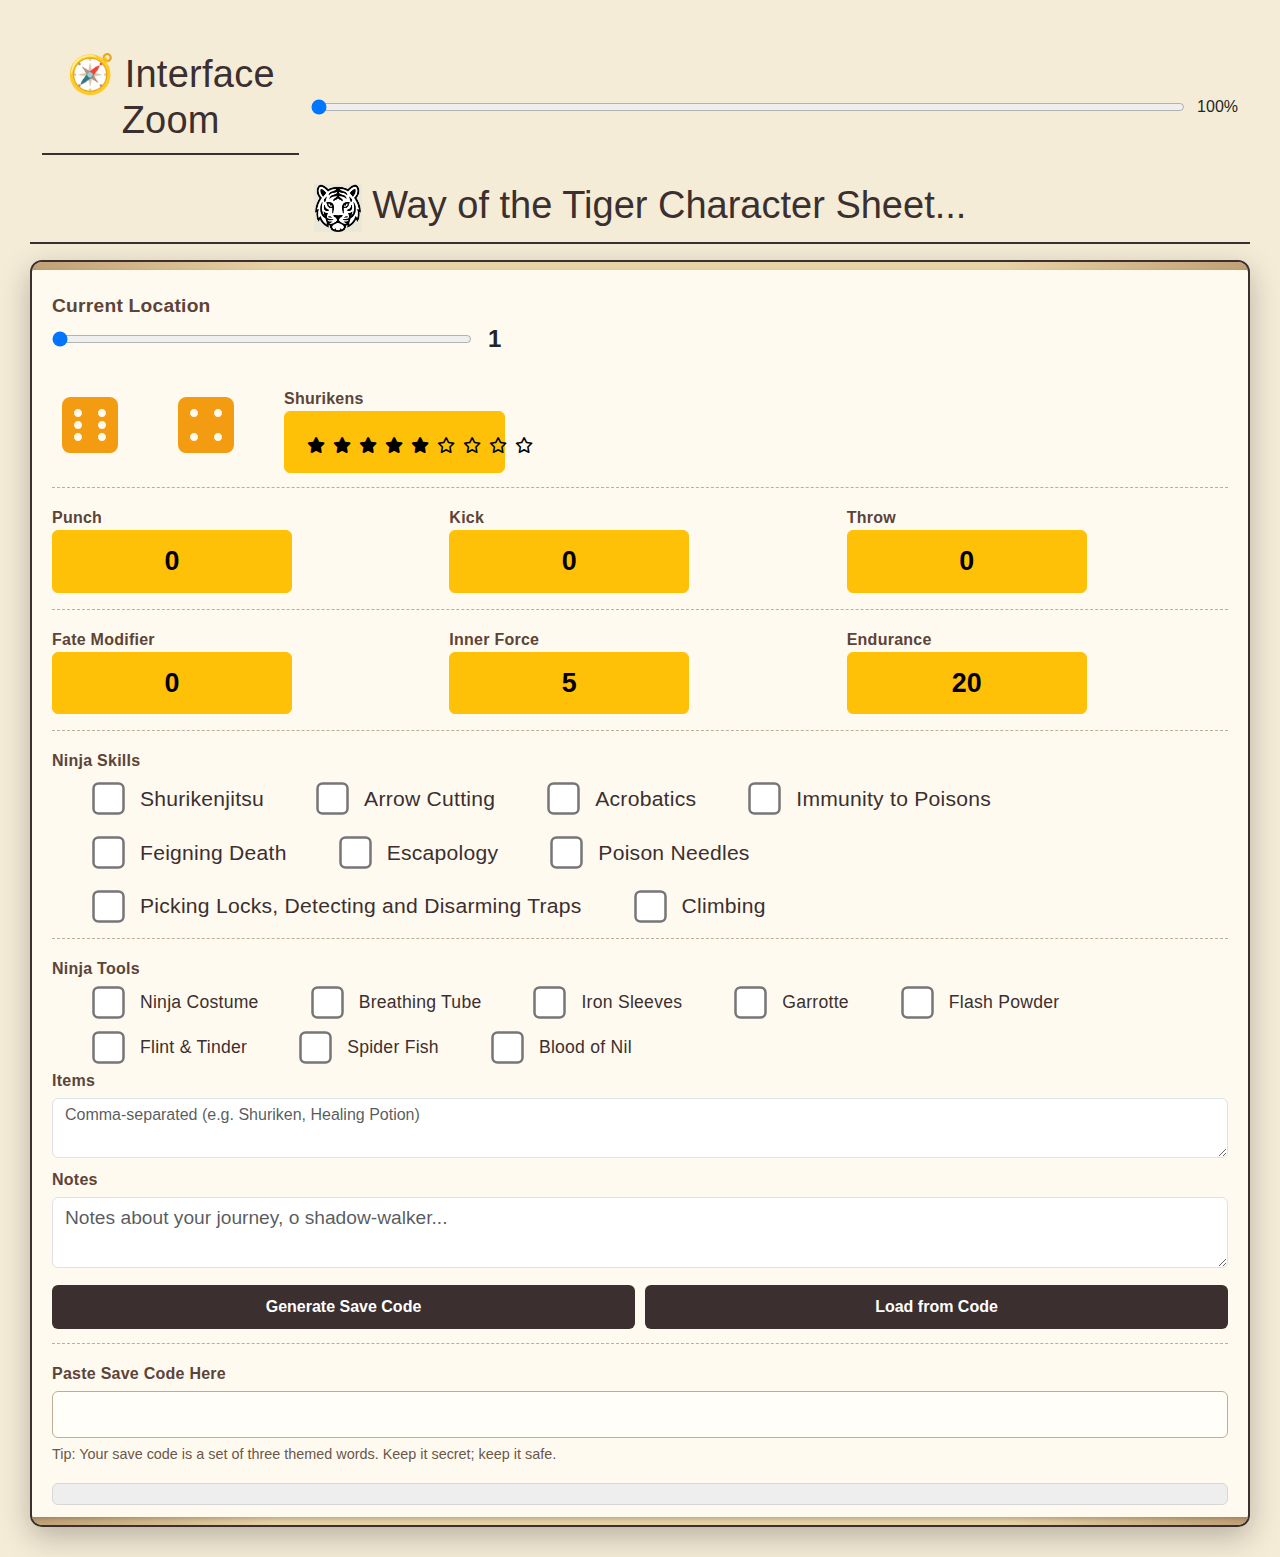
<file: index.html>
<!DOCTYPE html>
<html lang="en">
<head>
<link rel="stylesheet" href="https://cdnjs.cloudflare.com/ajax/libs/font-awesome/6.4.0/css/all.min.css">

  <meta charset="UTF-8" />
  <title>Way of the Tiger Character Sheet</title>
<script src="https://cdn.jsdelivr.net/npm/bootstrap@5.3.2/dist/js/bootstrap.bundle.min.js"></script>
<link href="https://fonts.cdnfonts.com/css/wonton" rel="stylesheet">
  <link href="https://cdn.jsdelivr.net/npm/bootstrap@5.3.2/dist/css/bootstrap.min.css" rel="stylesheet">

<link rel="stylesheet" href="styles.css">
<script src="script.js"></script>

  <script>
  </script>  
</head>
<body>
  <div class="scroll">
<div style="padding: 12px; display: flex; align-items: center; gap: 12px;">
  <label for="zoomControl" style="font-weight: bold;"><h1>🧭 Interface Zoom</h1></label>
  <input type="range" id="zoomControl" min="100" max="200" value="100"  style="width: 90%" step="10" />
  <span id="zoomValue">100%</span>
</div>

    <h1><img src="tiger.png" alt="tiger icon" style="background-color: transparent; width: 48px; height: 48px;" /> Way of the Tiger Character Sheet...</h1>
    <div class="scroll-inner">
      <div class="stat-group" style="flex:0 0 auto;">
  <label for="locationRange" style="font-size: 1.2em;">Current Location</label>
  <div style="display: flex; align-items: center; gap: 16px;">
    <input type="range" id="locationRange" class="zoomable-slider" min="1" max="440" value="1"
       style="width: 420px; height: 34px;" /><span id="locationValue" style="font-size: 1.5em; font-weight: bold;">1</span>
  </div>


<!-- Dice on next line -->
<div style="margin-top: 20px; display: flex; gap: 40px; align-items: center; justify-content: flex-start;">
  <i class="fas fa-dice-six dice-icon zoomable-dice" id="die1" style="font-size: 64px; cursor: pointer; color: #f39c12;"></i>
  <i class="fas fa-dice-four dice-icon zoomable-dice" id="die2" style="font-size: 64px; cursor: pointer; color: #f39c12;"></i>

  <div class="stat-group">
    <label for="shurikens">Shurikens</label>
    <div id="shurikens" class="dropdown"></div>
  </div>
</div>



     <div class="section">
  <div class="dropdown-row" style="display: flex; flex-wrap: wrap; gap: 16px;">
    <div class="stat-group">
      <label for="punch">Punch</label>
      <div id="punch" class="dropdown"></div>
    </div>
    <div class="stat-group">
      <label for="kick">Kick</label>
      <div id="kick" class="dropdown"></div>
    </div>
    <div class="stat-group">
      <label for="_throw">Throw</label>
      <div id="_throw" class="dropdown"></div>
    </div>
  </div>
</div>

<div class="section">
  <div class="dropdown-row" style="display: flex; flex-wrap: wrap; gap: 16px;">
    <div class="stat-group">
      <label for="fate">Fate Modifier</label>
      <div id="fate" class="dropdown"></div>
    </div>
    <div class="stat-group">
      <label for="innerForce">Inner Force</label>
      <div id="innerForce" class="dropdown"></div>
    </div>
    <div class="stat-group">
      <label for="endurance">Endurance</label>
      <div id="endurance" class="dropdown"></div>
    </div>
  </div>
</div>

<div class="section">
  <label>Ninja Skills</label>
  <div id="ninja-skills" class="zoomable-text ninja-skills" style="display: flex; flex-wrap: wrap; gap: 12px;">
  <label><input type="checkbox" name="skill" value="Shurikenjitsu"> Shurikenjitsu</label>
  <label><input type="checkbox" name="skill" value="Arrow Cutting"> Arrow Cutting</label>
  <label><input type="checkbox" name="skill" value="Acrobatics"> Acrobatics</label>
  <label><input type="checkbox" name="skill" value="Immunity to Poisons"> Immunity to Poisons</label>
  <label><input type="checkbox" name="skill" value="Feigning Death"> Feigning Death</label>
  <label><input type="checkbox" name="skill" value="Escapology"> Escapology</label>
  <label><input type="checkbox" name="skill" value="Poison Needles"> Poison Needles</label>
  <label><input type="checkbox" name="skill" value="Picking Locks, Detecting and Disarming Traps"> Picking Locks, Detecting and Disarming Traps</label>
  <label><input type="checkbox" name="skill" value="Climbing"> Climbing</label>  </div>
</div>
<div class="section">
 <label>Ninja Tools</label>
 <div id="ninjatools" class="zoomable-text ninja-tools" style="display: flex; flex-wrap: wrap; gap: 12px;">
 <label><input type="checkbox" name="tool" value="Ninja Costume"> Ninja Costume</label>
  <label><input type="checkbox" name="tool" value="Breathing Tube"> Breathing Tube</label>
  <label><input type="checkbox" name="tool" value="Iron Sleeves"> Iron Sleeves</label>
  <label><input type="checkbox" name="tool" value="Garrotte"> Garrotte</label>
  <label><input type="checkbox" name="tool" value="Flash Powder"> Flash Powder</label>
  <label><input type="checkbox" name="tool" value="Flint & Tinder"> Flint & Tinder</label>
  <label><input type="checkbox" name="tool" value="Spider Fish"> Spider Fish</label>
  <label><input type="checkbox" name="tool" value="Blood of Nil"> Blood of Nil</label>
</div>


        <label for="items">Items</label>
        <textarea id="items" class="form-control zoomable-text" placeholder="Comma-separated (e.g. Shuriken, Healing Potion)"></textarea>

        <label for="notes">Notes</label>
        <textarea id="notes" class="form-control zoomable-text" placeholder="Notes about your journey, o shadow-walker..."></textarea>
      </div>

      <div class="button-row">
        <button onclick="generateCode()">Generate Save Code</button>
        <button onclick="loadCode()">Load from Code</button>
      </div>

      <div class="section">
        <label for="saveCode">Paste Save Code Here</label>
        <input type="text" id="saveCode" class="form-control zoomable-text" />
        <div class="note">Tip: Your save code is a set of three themed words. Keep it secret; keep it safe.</div>
      </div>
      <div id="codeOutput"></div>


  </div>

</body>

<script>
document.addEventListener("DOMContentLoaded", () => {
  createBootstrapDropdown("endurance", 0, 20, 20);
  createBootstrapDropdown("punch", -5, 5, 0);
  createBootstrapDropdown("kick", -5, 5, 0);
  createBootstrapDropdown("_throw", -5, 5, 0);
  createBootstrapDropdown("shurikens", 1, 10, 5);
  createBootstrapDropdown("fate", -5, 5, 0);
  createBootstrapDropdown("innerForce", 1, 10, 5);
  
});
document.addEventListener("DOMContentLoaded", () => {
  const locationSlider = document.getElementById("locationRange");
  const locationDisplay = document.getElementById("locationValue");

  locationSlider.addEventListener("input", () => {
    locationDisplay.textContent = locationSlider.value;
  });
});

document.addEventListener("DOMContentLoaded", () => {
  const zoomSlider = document.getElementById("zoomControl");
  const zoomDisplay = document.getElementById("zoomValue");
  const scrollContainer = document.querySelector(".scroll-inner");
  const zoomableText = document.querySelectorAll(".zoomable-text");
  const diceIcons = document.querySelectorAll(".zoomable-dice");
  const locationSlider = document.querySelector(".zoomable-slider");

  zoomSlider.addEventListener("input", () => {
    const zoom = parseInt(zoomSlider.value);
    


    zoomDisplay.textContent = `${zoom}%`;

    scrollContainer.style.fontSize = `${zoom * 0.01}em`;

    zoomableText.forEach(el => {
      el.style.fontSize = `${zoom * 0.012}em`;
    });

    diceIcons.forEach(die => {
      die.style.fontSize = `${zoom * 0.6}px`;
    });

    locationSlider.style.width = `${zoom * 3.6}px`;
    locationSlider.style.height = `${zoom * 0.28}px`;

    // Scale dropdown menu items
    const dropdownItems = document.querySelectorAll(".dropdown-item");
    dropdownItems.forEach(item => {
      item.style.fontSize = `${zoom * 0.012}em`;
      item.style.padding = `${zoom * 0.08}px ${zoom * 0.16}px`;
    });

    // Scale dropdown buttons
    //const zoomableButtons = document.querySelectorAll(".btn.dropdown-toggle");
    const zoomableButtons = document.querySelectorAll(".zoomable-button");
    zoomableButtons.forEach(btn => {
  const baseFont = 1.2;
  const baseWidth = 90;
  const span = btn.querySelector("span");

  let finalFontSize = baseFont + zoom * 0.002;
  let finalWidth = baseWidth + zoom * 0.06;

  if (span && span.id === "enduranceValue") {
    finalWidth *= 2;
  }

  if (span && span.id === "shurikensValue" && zoom >= 150) {
    finalFontSize = 1.4;
    finalWidth = 320; // wide enough for 9 icons
  }

    btn.style.fontSize = `${finalFontSize}em`;
    btn.style.width = `${finalWidth}px`;
    btn.style.padding = `${zoom * 0.08}px ${zoom * 0.16}px`;
  });

// ✅ Dynamically resize shuriken button to fit icon row
const shurikenButton = document.querySelector("#shurikens .btn");
const iconRow = shurikenButton?.querySelector(".shuriken-row");

if (shurikenButton && iconRow) {
  requestAnimationFrame(() => {
    const rowWidth = iconRow.offsetWidth + 42; // add buffer for safety
    const padding = zoom * 0.16 * 2; // horizontal padding
    shurikenButton.style.width = `${rowWidth + padding}px`;
  });
}


  });
});

</script>
</html>
</file>
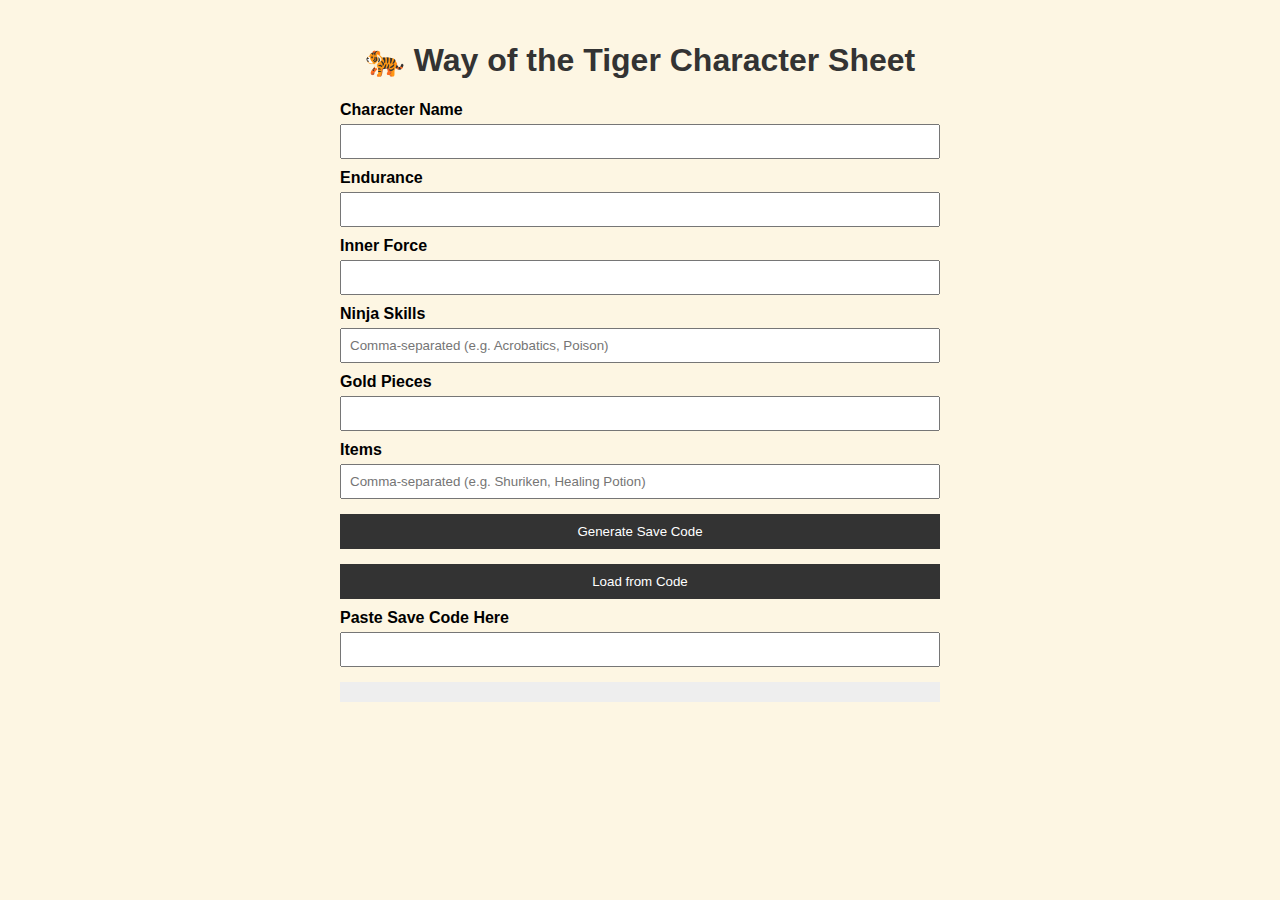
<file: way.html>
<!DOCTYPE html>
<html lang="en">
<head>
  <meta charset="UTF-8">
  <title>Way of the Tiger Character Sheet</title>
  <style>
    body {
      font-family: 'Segoe UI', sans-serif;
      background-color: #fdf6e3;
      padding: 20px;
      max-width: 600px;
      margin: auto;
    }
    h1 {
      text-align: center;
      color: #333;
    }
    label {
      display: block;
      margin-top: 10px;
      font-weight: bold;
    }
    input[type="text"], input[type="number"] {
      width: 100%;
      padding: 8px;
      margin-top: 5px;
      box-sizing: border-box;
    }
    button {
      margin-top: 15px;
      padding: 10px;
      width: 100%;
      background-color: #333;
      color: white;
      border: none;
      cursor: pointer;
    }
    button:hover {
      background-color: #555;
    }
    #codeOutput {
      margin-top: 15px;
      background-color: #eee;
      padding: 10px;
      font-family: monospace;
      white-space: pre-wrap;
    }
  </style>
</head>
<body>
  <h1>🐅 Way of the Tiger Character Sheet</h1>

  <label for="name">Character Name</label>
  <input type="text" id="name">

  <label for="endurance">Endurance</label>
  <input type="number" id="endurance">

  <label for="innerForce">Inner Force</label>
  <input type="number" id="innerForce">

  <label for="ninjaSkills">Ninja Skills</label>
  <input type="text" id="ninjaSkills" placeholder="Comma-separated (e.g. Acrobatics, Poison)" />

  <label for="gold">Gold Pieces</label>
  <input type="number" id="gold">

  <label for="items">Items</label>
  <input type="text" id="items" placeholder="Comma-separated (e.g. Shuriken, Healing Potion)" />

  <button onclick="generateCode()">Generate Save Code</button>
  <button onclick="loadCode()">Load from Code</button>

  <label for="saveCode">Paste Save Code Here</label>
  <input type="text" id="saveCode">

  <div id="codeOutput"></div>

  <script>
    const wordList = [
      "silent", "shadow", "iron", "fist", "tiger", "lotus", "strike", "wind", "flame", "venom",
      "jade", "blade", "honor", "spirit", "claw", "night", "storm", "echo", "dragon", "whisper"
    ];

    function encodeToWords(data) {
      const json = JSON.stringify(data);
      let hash = 0;
      for (let i = 0; i < json.length; i++) {
        hash = (hash << 5) - hash + json.charCodeAt(i);
        hash |= 0;
      }
      const words = [];
      for (let i = 0; i < 4; i++) {
        const index = Math.abs((hash >> (i * 8)) & 0xff) % wordList.length;
        words.push(wordList[index]);
      }
      return words.join("-");
    }

    function decodeFromWords(code) {
      // This is a placeholder: word-based codes are not reversible without a lookup table or database.
      // You could store the full character data in localStorage using the code as a key.
      const saved = localStorage.getItem(code);
      return saved ? JSON.parse(saved) : null;
    }

    function generateCode() {
      const character = {
        name: document.getElementById('name').value,
        endurance: document.getElementById('endurance').value,
        innerForce: document.getElementById('innerForce').value,
        ninjaSkills: document.getElementById('ninjaSkills').value,
        gold: document.getElementById('gold').value,
        items: document.getElementById('items').value
      };
      const code = encodeToWords(character);
      localStorage.setItem(code, JSON.stringify(character));
      document.getElementById('codeOutput').textContent = "Save Code:\n" + code;
    }

    function loadCode() {
      const code = document.getElementById('saveCode').value.trim();
      const character = decodeFromWords(code);
      if (character) {
        document.getElementById('name').value = character.name;
        document.getElementById('endurance').value = character.endurance;
        document.getElementById('innerForce').value = character.innerForce;
        document.getElementById('ninjaSkills').value = character.ninjaSkills;
        document.getElementById('gold').value = character.gold;
        document.getElementById('items').value = character.items;
        document.getElementById('codeOutput').textContent = "Character loaded from code!";
      } else {
        document.getElementById('codeOutput').textContent = "Invalid or unknown code.";
      }
    }
  </script>
</body>
</html>
</file>
<file: styles.css>
/* Icon styles */

.dropdown .btn span {
  display: inline-block;
  width: 100%;
  text-align: center;
}
.dropdown .btn.zoomable-button {
  font-weight: bold;
  text-align: center;
  transition: all 0.2s ease;
}
.dropdown-toggle::after {
  position: absolute;
  right: 1rem;
  top: 50%;
  transform: translateY(-50%);
}

.no-zoom {
  transform: scale(1) !important;
  font-size: 1.4em !important;
}

.dice-icon {
  font-size: 40px;
  color: #444;
  margin: 0 10px;
  cursor: pointer;
  transition: transform 0.2s ease;
}

.dice-icon:hover {
  transform: scale(1.1);
  transition: transform 0.2s ease;
}

/* Page and scroll aesthetic */
body {
  font-family: 'Segoe UI', sans-serif;
  background: url('https://www.transparenttextures.com/patterns/paper-fibers.png') repeat;
  background-color: #f5ecd7;
  padding: 30px;
  margin: 0;
  justify-content: center;
}

h1 {
  text-align: center;
  color: #3b2f2f;
  font-family: 'wonton', sans-serif;
  font-size: 38px;
  margin: 0 0 16px 0;
  border-bottom: 2px solid #3b2f2f;
  padding-bottom: 10px;
}

.scroll {
   width: 100%;
}

.scroll-inner {
  background-color: #fffaf0;
  border: 2px solid #3b2f2f;
  box-shadow: 0 10px 30px rgba(0,0,0,0.25);
  border-radius: 12px;
  position: relative;
  padding: 20px;
  overflow: hidden;
}

.scroll-inner::before,
.scroll-inner::after {
  content: "";
  position: absolute;
  left: 0;
  right: 0;
  height: 18px;
  background: linear-gradient(to right, #c0a074, #e7d2a5 20%, #e7d2a5 80%, #c0a074);
  box-shadow: inset 0 2px 4px rgba(0,0,0,0.2);
}

.scroll-inner::before {
  top: -10px;
  border-top-left-radius: 12px;
  border-top-right-radius: 12px;
}

.scroll-inner::after {
  bottom: -10px;
  border-bottom-left-radius: 12px;
  border-bottom-right-radius: 12px;
}

/* Form basics */
label {
  display: block;
  margin-top: 10px;
  font-weight: bold;
  color: #5c4438;
  letter-spacing: 0.25px;
}

input[type="text"],
input[type="number"],
textarea {
  width: 100%;
  padding: 8px;
  margin-top: 5px;
  box-sizing: border-box;
  border: 1px solid #bfae97;
  border-radius: 6px;
  background-color: #fffef9;
  color: #2f2a25;
}

textarea {
  resize: vertical;
  min-height: 80px;
}

/* Layout rows */
.stat-row {
  display: flex;
  gap: 12px;
  margin-top: 10px;
  align-items: flex-end;
  flex-wrap: wrap;
}

.stat-group {
  flex: 1;
  min-width: 120px;
}

/* Specific widths */
#name { width: 220px; }


#shurikens {
  width: 40px;
}

#ninjatools,
#items {
  min-height: 60px;
  font-size: 1rem;
  line-height: 1.3;
}

/* Buttons */
.button-row {
  display: flex;
  gap: 10px;
  margin-top: 15px;
  flex-wrap: wrap;
}

button {
  flex: 1;
  padding: 10px 12px;
  background-color: #3b2f2f;
  color: #fff;
  border: none;
  cursor: pointer;
  font-weight: bold;
  border-radius: 6px;
  min-width: 160px;
}

button:hover {
  background-color: #5c4438;
}

/* Output box */
#codeOutput {
  margin-top: 15px;
  background-color: #eee;
  padding: 10px;
  font-family: monospace;
  white-space: pre-wrap;
  border-radius: 6px;
  border: 1px solid #d7d7d7;
}

/* Section dividers */
.section {
  padding: 8px 0 2px;
  border-top: 1px dashed #bfae97;
  margin-top: 14px;
}

.section:first-of-type {
  border-top: none;
  margin-top: 0;
}

.note {
  color: #6a5749;
  font-size: 0.9rem;
  margin-top: 6px;
}

.zoomable-text {
  font-size: 1.2em;
}

.zoomable-textarea {
  font-size: 1.2em;
  padding: 10px;
}

input[type="text"],
textarea,
select,
.dropdown-menu .dropdown-item {
  font-size: 1.2em;
}

/* Remove dropdown arrow from Bootstrap buttons */
.btn.dropdown-toggle::after {
  display: none !important;
}
/* Make dropdown menus scrollable if too tall */
.dropdown-menu {
  max-height: 300px; /* or whatever fits your layout */
  overflow-y: auto;
}

.shuriken-icon {
  font-size: 0.6em;
  margin: 2px;
}


.shuriken-grid {
  line-height: 1.2;
  transform: scale(0.9);
}
.shuriken-row {
  display: inline-flex;
  gap: 4px;
  justify-content: center;
  align-items: center;
}


.ninja-skills label {
  display: flex;
  align-items: center;
  gap: 25px;
  margin-left: 50px;
  font-weight: normal;
  color: #3b2f2f;
  font-size: 1.1em;
}
.ninja-skills input[type="checkbox"] {
  transform: scale(2.5);
padding: 15px; /* Add 5px padding on all sides */
}
.ninja-tools label {
  display: flex;
  align-items: center;
  gap: 25px;
  margin-left: 50px;
  font-weight: normal;
  color: #3b2f2f;
  font-size: 1.1em;
}
.ninja-tools input[type="checkbox"] {
  transform: scale(2.5);
padding: 15px; /* Add 5px padding on all sides */
}
</file>
